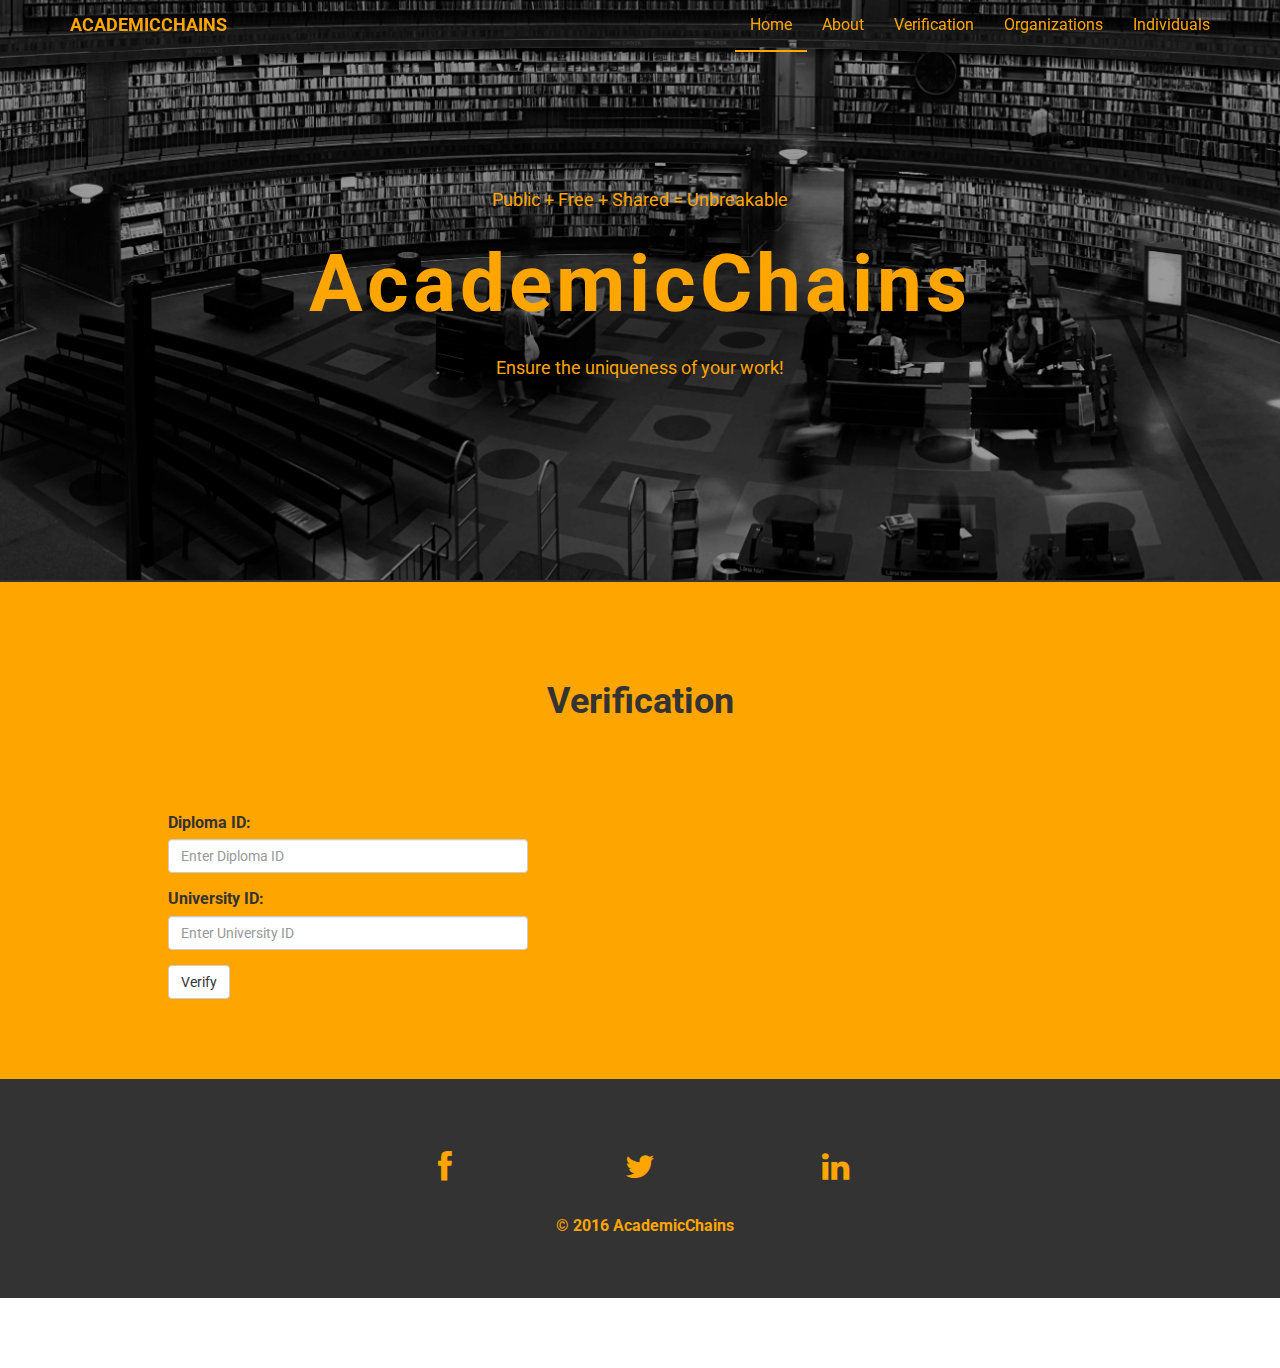
<file: index.html>
<!DOCTYPE html>
<html lang="en">
  <head>
    <meta charset="utf-8">
    <meta http-equiv="X-UA-Compatible" content="IE=edge">
    <meta name="viewport" content="width=device-width, initial-scale=1">
    <meta name="description" content="">
    <meta name="author" content="">
    <link rel="shortcut icon" href="assets/ico/favicon.ico">

    <title>ACADEMICCHAINS</title>

    <!-- Bootstrap core CSS -->
    <link href="assets/css/bootstrap.css" rel="stylesheet">

    <!-- Custom styles for this template -->
    <link href="assets/css/style.css" rel="stylesheet">
    <link href="assets/css/font-awesome.min.css" rel="stylesheet">

	<!-- load functions to connect to ethereum -->
    <script src="assets/js/web3-functions.js"></script>
	

  </head>

  <body>

    <!-- Static navbar -->
    <div class="navbar navbar-default navbar-fixed-top" role="navigation">
      <div class="container">
        <div class="navbar-header">
          <button type="button" class="navbar-toggle" data-toggle="collapse" data-target=".navbar-collapse">
            <span class="sr-only">Toggle navigation</span>
            <span class="icon-bar"></span>
            <span class="icon-bar"></span>
            <span class="icon-bar"></span>
          </button>
          <a class="navbar-brand" href="index.html">ACADEMICCHAINS</a>
        </div>
        <div class="navbar-collapse collapse">
          <ul class="nav navbar-nav navbar-right">
            <li class="active"><a href="index.html">Home</a></li>
            <li><a href="about.html">About</a></li>
            <li><a href="#verification">Verification</a></li>
            <li><a href="organizations.html">Organizations</a></li>
            <li><a href="individuals.html">Individuals</a></li>
          </ul>
        </div><!--/.nav-collapse -->
      </div>
    </div>


	<div id="headerwrap">
	    <div class="container">
			<div class="row centered">
				<div class="col-lg-12">
					<h4>Public + Free + Shared = Unbreakable</h4>
					<h1>AcademicChains</h1>
					<h4>Ensure the uniqueness of your work!</h4>
				</div>
			</div><! --/row -->
	    </div> <!-- /container -->
	</div><! --/headerwrap -->
	
	<section id="verification"></section>
	<div id="verify">
		<div class="container">
			<div class="row centered mt mb">
				<h1>Verification</h1>
			</div><! --/row -->
			<div class="row mt mb">
				<div class="col-lg-1"></div>
				<div class="col-lg-4">
					<form>
						<div class="form-group">
						  <label for="diploma-id">Diploma ID:</label>
						  <input type="text" class="form-control" id="diploma-id" placeholder="Enter Diploma ID">
						</div>
						<div class="form-group">
						  <label for="university-id">University ID:</label>
						  <input type="text" class="form-control" id="university-id" placeholder="Enter University ID">
						</div>
						<button type="button" class="btn btn-default" onClick="verifyDiploma();">Verify</button>
					</form>
				</div>
				<div class="col-lg-1"></div>
				<div class="col-lg-5">
					<h3 id="result-verification"></h3>
					<p id="result-details"></p>
				</div>
				<div class="col-lg-1"></div>
			</div><! --/row -->
		</div><! --/container -->
	</div><! --/verify -->
	
	<div id="footerwrap">
		<div class="container">
			<div class="row centered" id="social">
				<div class="col-lg-3"></div>
				<div class="col-lg-2">
					<a href="#"><i class="fa fa-facebook"></i></a>
				</div>
				<div class="col-lg-2">
					<a href="#"><i class="fa fa-twitter"></i></a>
				</div>
				<div class="col-lg-2">
					<a href="#"><i class="fa fa-linkedin"></i></a>
				</div>
				<div class="col-lg-3"></div>				
			</div><! --/row -->
		</div><! --/container -->
		<div class="container">
			<div class="row centered">
				<div class="col-lg-12">
					<p><b>© 2016 AcademicChains</b></p>
				</div>
			</div>
		</div>
	</div><! --/footerwrap -->

	
	


    <!-- Bootstrap core JavaScript
    ================================================== -->
    <!-- Placed at the end of the document so the pages load faster -->
    <script src="https://ajax.googleapis.com/ajax/libs/jquery/1.11.0/jquery.min.js"></script>
    <script src="assets/js/bootstrap.min.js"></script>
  </body>
</html>
</file>
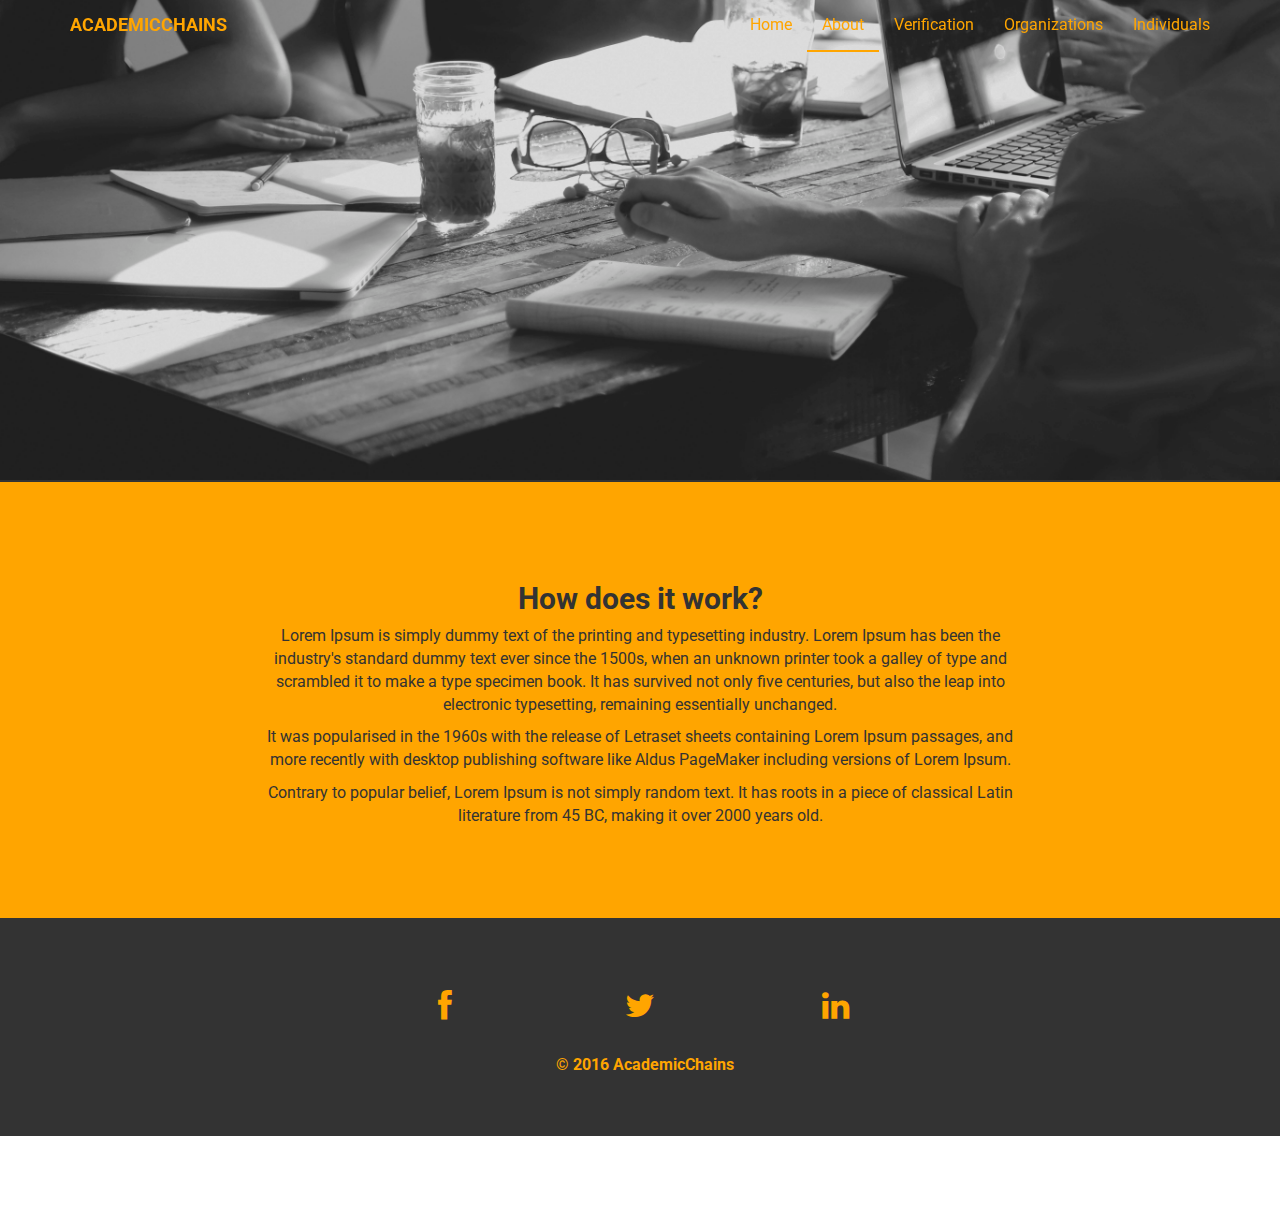
<file: about.html>
<!DOCTYPE html>
<html lang="en">
  <head>
    <meta charset="utf-8">
    <meta http-equiv="X-UA-Compatible" content="IE=edge">
    <meta name="viewport" content="width=device-width, initial-scale=1">
    <meta name="description" content="">
    <meta name="author" content="">
    <link rel="shortcut icon" href="assets/ico/favicon.ico">

    <title>ACADEMICCHAINS</title>

    <!-- Bootstrap core CSS -->
    <link href="assets/css/bootstrap.css" rel="stylesheet">

    <!-- Custom styles for this template -->
    <link href="assets/css/style.css" rel="stylesheet">
    <link href="assets/css/font-awesome.min.css" rel="stylesheet">


  </head>

  <body>

    <!-- Static navbar -->
    <div class="navbar navbar-default navbar-fixed-top" role="navigation">
      <div class="container">
        <div class="navbar-header">
          <button type="button" class="navbar-toggle" data-toggle="collapse" data-target=".navbar-collapse">
            <span class="sr-only">Toggle navigation</span>
            <span class="icon-bar"></span>
            <span class="icon-bar"></span>
            <span class="icon-bar"></span>
          </button>
          <a class="navbar-brand" href="index.html">ACADEMICCHAINS</a>
        </div>
        <div class="navbar-collapse collapse">
          <ul class="nav navbar-nav navbar-right">
            <li><a href="index.html">Home</a></li>
            <li class="active"><a href="about.html">About</a></li>
            <li><a href="index.html#verification">Verification</a></li>
            <li><a href="organizations.html">Organizations</a></li>
            <li><a href="individuals.html">Individuals</a></li>
          </ul>
        </div><!--/.nav-collapse -->
      </div>
    </div>


	<div id="aboutwrap">
	    <div class="container">
			<div class="row">
				<div class="col-lg-6 col-lg-offset-3">
				</div>
			</div><! --/row -->
	    </div> <!-- /container -->
	</div><! --/aboutwrap -->
	
	<div id="about-us-text">
		<div class="container">
			<div class="row centered mt mb">
				<div class="col-lg-8 col-lg-offset-2">
					<h2>How does it work?</h2>
					<p>Lorem Ipsum is simply dummy text of the printing and typesetting industry. Lorem Ipsum has been the industry's standard dummy text ever since the 1500s, when an unknown printer took a galley of type and scrambled it to make a type specimen book. It has survived not only five centuries, but also the leap into electronic typesetting, remaining essentially unchanged.</p>
					<p>It was popularised in the 1960s with the release of Letraset sheets containing Lorem Ipsum passages, and more recently with desktop publishing software like Aldus PageMaker including versions of Lorem Ipsum.</p>
					<p>Contrary to popular belief, Lorem Ipsum is not simply random text. It has roots in a piece of classical Latin literature from 45 BC, making it over 2000 years old.</p>
				</div>

			</div><! --/row -->
		</div><! --/container -->
	</div>
		
	<div id="footerwrap">
		<div class="container">
			<div class="row centered" id="social">
				<div class="col-lg-3"></div>
				<div class="col-lg-2">
					<a href="#"><i class="fa fa-facebook"></i></a>
				</div>
				<div class="col-lg-2">
					<a href="#"><i class="fa fa-twitter"></i></a>
				</div>
				<div class="col-lg-2">
					<a href="#"><i class="fa fa-linkedin"></i></a>
				</div>
				<div class="col-lg-3"></div>				
			</div><! --/row -->
		</div><! --/container -->
		<div class="container">
			<div class="row centered">
				<div class="col-lg-12">
					<p><b>© 2016 AcademicChains</b></p>
				</div>
			</div>
		</div>
	</div><! --/footerwrap -->

	


    <!-- Bootstrap core JavaScript
    ================================================== -->
    <!-- Placed at the end of the document so the pages load faster -->
    <script src="https://ajax.googleapis.com/ajax/libs/jquery/1.11.0/jquery.min.js"></script>
    <script src="assets/js/bootstrap.min.js"></script>
	<script>
		$(document).ready(function(){
		  $(window).scroll(function() { // check if scroll event happened
			if ($(document).scrollTop() > 50) { // check if user scrolled more than 50 from top of the browser window
			  $(".navbar-default").css("background-color", "#333"); // if yes, then change the color of class "navbar-fixed-top" to white (#f8f8f8)
			} else {
			  $(".navbar-default").css("background-color", "transparent"); // if not, change it back to transparent
			}
		  });
		});
	</script>
  </body>
</html>
</file>
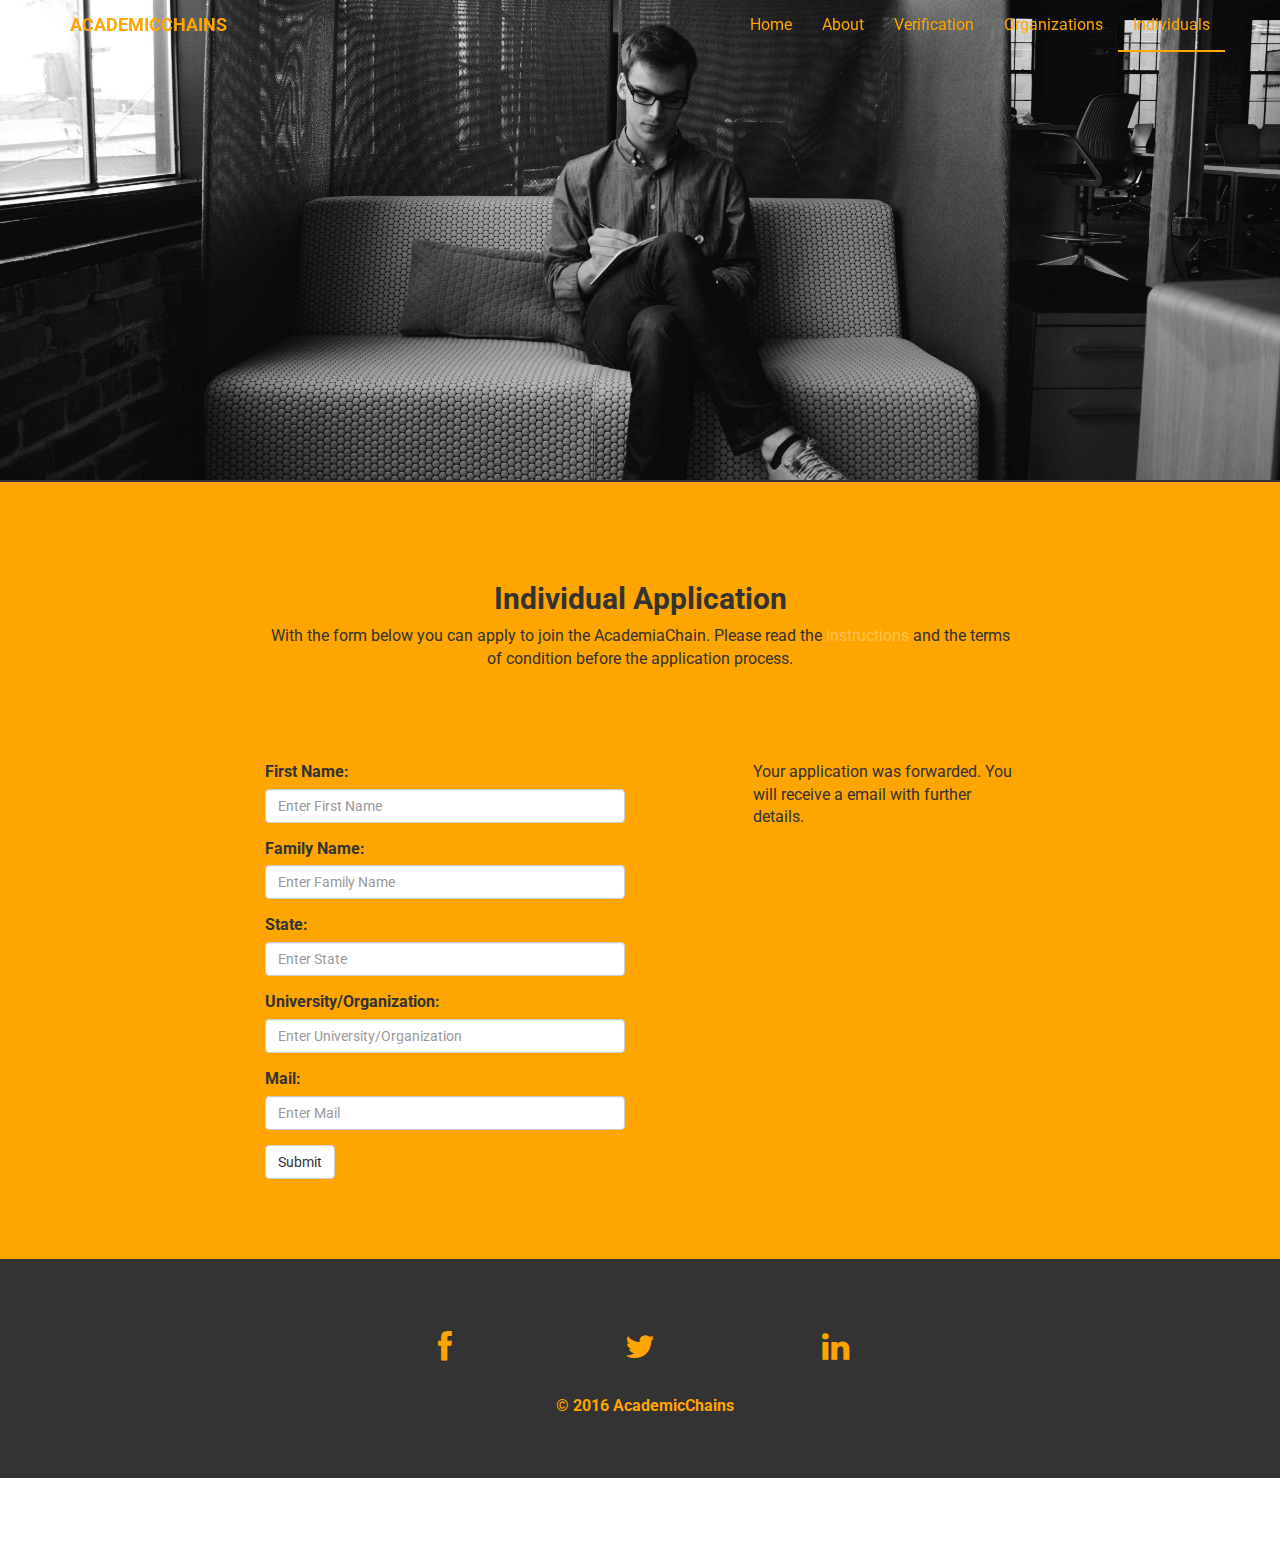
<file: individuals.html>
<!DOCTYPE html>
<html lang="en">
  <head>
    <meta charset="utf-8">
    <meta http-equiv="X-UA-Compatible" content="IE=edge">
    <meta name="viewport" content="width=device-width, initial-scale=1">
    <meta name="description" content="">
    <meta name="author" content="">
    <link rel="shortcut icon" href="assets/ico/favicon.ico">

    <title>ACADEMICCHAINS</title>

    <!-- Bootstrap core CSS -->
    <link href="assets/css/bootstrap.css" rel="stylesheet">

    <!-- Custom styles for this template -->
    <link href="assets/css/style.css" rel="stylesheet">
    <link href="assets/css/font-awesome.min.css" rel="stylesheet">


  </head>

  <body>

    <!-- Static navbar -->
    <div class="navbar navbar-default navbar-fixed-top" role="navigation">
      <div class="container">
        <div class="navbar-header">
          <button type="button" class="navbar-toggle" data-toggle="collapse" data-target=".navbar-collapse">
            <span class="sr-only">Toggle navigation</span>
            <span class="icon-bar"></span>
            <span class="icon-bar"></span>
            <span class="icon-bar"></span>
          </button>
          <a class="navbar-brand" href="index.html">ACADEMICCHAINS</a>
        </div>
        <div class="navbar-collapse collapse">
          <ul class="nav navbar-nav navbar-right">
            <li><a href="index.html">Home</a></li>
            <li><a href="about.html">About</a></li>
            <li><a href="index.html#verification">Verification</a></li>
            <li><a href="organizations.html">Organizations</a></li>
            <li class="active"><a href="individuals.html">Individuals</a></li>
          </ul>
        </div><!--/.nav-collapse -->
      </div>
    </div>


	<div id="individualswrap">
	    <div class="container">
			<div class="row">
				<div class="col-lg-6 col-lg-offset-3">
				</div>
			</div><! --/row -->
	    </div> <!-- /container -->
	</div><! --/aboutwrap -->
	
	<div id="about-us-text">
		<div class="container">
			<div class="row centered mt mb">
				<div class="col-lg-8 col-lg-offset-2">
					<h2>Individual Application</h2>
					<p>With the form below you can apply to join the AcademiaChain. Please read the <a href="about.html">instructions</a> and the terms of condition before the application process.</p>
					</div>

			</div><! --/row -->
			<div class="row mt mb">
				<div class="col-lg-2"></div>
				<div class="col-lg-4">
					<form>
						<div class="form-group">
						  <label for="individual-name">First Name:</label>
						  <input type="text" class="form-control" id="individual-name" placeholder="Enter First Name">
						</div>
						<div class="form-group">
						  <label for="individual-family-name">Family Name:</label>
						  <input type="text" class="form-control" id="individual-family-name" placeholder="Enter Family Name">
						</div>
						<div class="form-group">
						  <label for="individual-state">State:</label>
						  <input type="text" class="form-control" id="individual-state" placeholder="Enter State">
						</div>
						<div class="form-group">
						  <label for="individual-organization">University/Organization:</label>
						  <input type="text" class="form-control" id="individual-organization" placeholder="Enter University/Organization">
						</div>
						<div class="form-group">
						  <label for="individual-mail">Mail:</label>
						  <input type="text" class="form-control" id="individual-mail" placeholder="Enter Mail">
						</div>
						<button type="submit" class="btn btn-default">Submit</button>
					</form>
				</div>
				<div class="col-lg-1"></div>
				<div class="col-lg-3"><p>Your application was forwarded. You will receive a email with further details.</div>
				<div class="col-lg-2"></div>
			</div>
		</div><! --/container -->
	</div>
		
	<div id="footerwrap">
		<div class="container">
			<div class="row centered" id="social">
				<div class="col-lg-3"></div>
				<div class="col-lg-2">
					<a href="#"><i class="fa fa-facebook"></i></a>
				</div>
				<div class="col-lg-2">
					<a href="#"><i class="fa fa-twitter"></i></a>
				</div>
				<div class="col-lg-2">
					<a href="#"><i class="fa fa-linkedin"></i></a>
				</div>
				<div class="col-lg-3"></div>				
			</div><! --/row -->
		</div><! --/container -->
		<div class="container">
			<div class="row centered">
				<div class="col-lg-12">
					<p><b>© 2016 AcademicChains</b></p>
				</div>
			</div>
		</div>
	</div><! --/footerwrap -->

	


    <!-- Bootstrap core JavaScript
    ================================================== -->
    <!-- Placed at the end of the document so the pages load faster -->
    <script src="https://ajax.googleapis.com/ajax/libs/jquery/1.11.0/jquery.min.js"></script>
    <script src="assets/js/bootstrap.min.js"></script>
	<script>
		$(document).ready(function(){
		  $(window).scroll(function() { // check if scroll event happened
			if ($(document).scrollTop() > 50) { // check if user scrolled more than 50 from top of the browser window
			  $(".navbar-default").css("background-color", "#333"); // if yes, then change the color of class "navbar-fixed-top" to white (#f8f8f8)
			} else {
			  $(".navbar-default").css("background-color", "transparent"); // if not, change it back to transparent
			}
		  });
		});
	</script>


  </body>
</html>
</file>
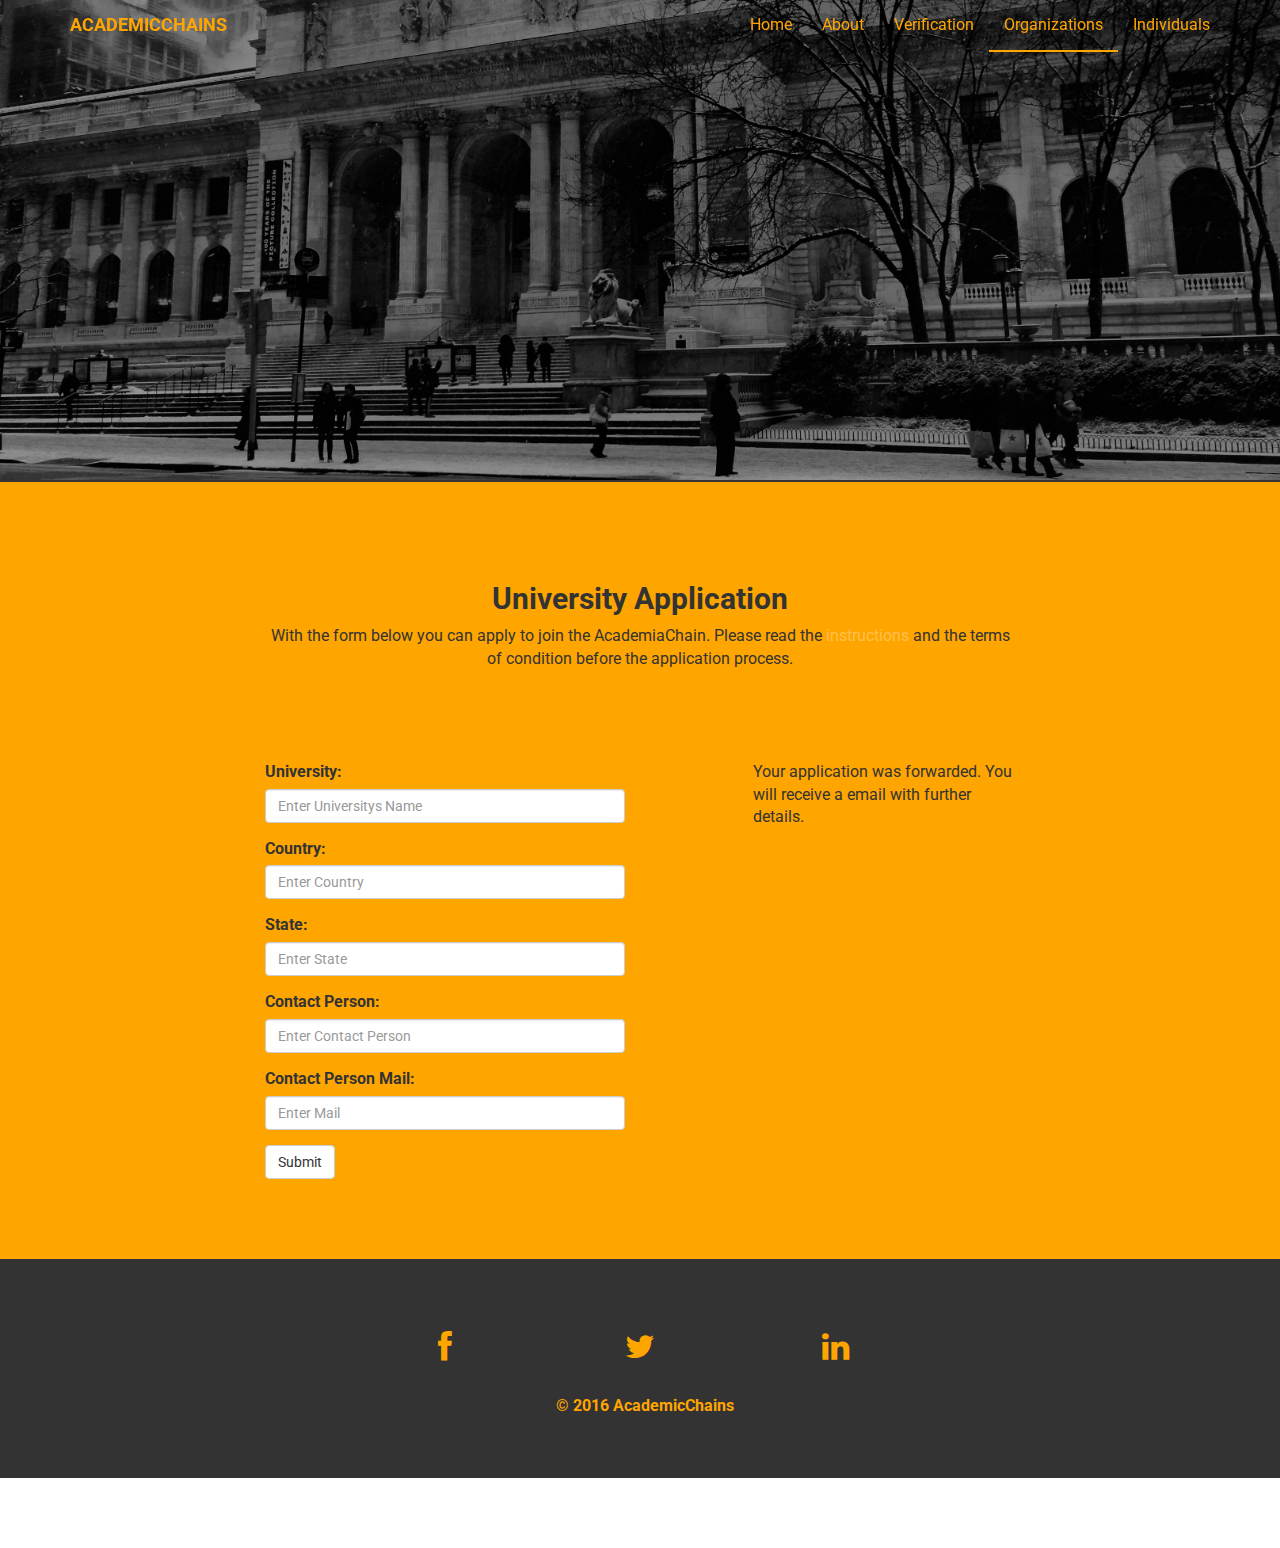
<file: organizations.html>
<!DOCTYPE html>
<html lang="en">
  <head>
    <meta charset="utf-8">
    <meta http-equiv="X-UA-Compatible" content="IE=edge">
    <meta name="viewport" content="width=device-width, initial-scale=1">
    <meta name="description" content="">
    <meta name="author" content="">
    <link rel="shortcut icon" href="assets/ico/favicon.ico">

    <title>ACADEMICCHAINS</title>

    <!-- Bootstrap core CSS -->
    <link href="assets/css/bootstrap.css" rel="stylesheet">

    <!-- Custom styles for this template -->
    <link href="assets/css/style.css" rel="stylesheet">
    <link href="assets/css/font-awesome.min.css" rel="stylesheet">

  </head>

  <body>

    <!-- Static navbar -->
    <div class="navbar navbar-default navbar-fixed-top" role="navigation">
      <div class="container">
        <div class="navbar-header">
          <button type="button" class="navbar-toggle" data-toggle="collapse" data-target=".navbar-collapse">
            <span class="sr-only">Toggle navigation</span>
            <span class="icon-bar"></span>
            <span class="icon-bar"></span>
            <span class="icon-bar"></span>
          </button>
          <a class="navbar-brand" href="index.html">ACADEMICCHAINS</a>
        </div>
        <div class="navbar-collapse collapse">
          <ul class="nav navbar-nav navbar-right">
            <li><a href="index.html">Home</a></li>
            <li><a href="about.html">About</a></li>
            <li><a href="index.html#verification">Verification</a></li>
            <li class="active"><a href="organizations.html">Organizations</a></li>
            <li><a href="individuals.html">Individuals</a></li>
          </ul>
        </div><!--/.nav-collapse -->
      </div>
    </div>


	<div id="organizationswrap">
	    <div class="container">
			<div class="row">
				<div class="col-lg-6 col-lg-offset-3">
				</div>
			</div><! --/row -->
	    </div> <!-- /container -->
	</div><! --/aboutwrap -->
	
	<div id="about-us-text">
		<div class="container">
			<div class="row centered mt mb">
				<div class="col-lg-8 col-lg-offset-2">
					<h2>University Application</h2>
					<p>With the form below you can apply to join the AcademiaChain. Please read the <a href="about.html">instructions</a> and the terms of condition before the application process.</p>
					</div>

			</div><! --/row -->
			<div class="row mt mb">
				<div class="col-lg-2"></div>
				<div class="col-lg-4">
					<form>
						<div class="form-group">
						  <label for="university-name">University:</label>
						  <input type="text" class="form-control" id="university-name" placeholder="Enter Universitys Name">
						</div>
						<div class="form-group">
						  <label for="university-country">Country:</label>
						  <input type="text" class="form-control" id="university-country" placeholder="Enter Country">
						</div>
						<div class="form-group">
						  <label for="university-state">State:</label>
						  <input type="text" class="form-control" id="university-state" placeholder="Enter State">
						</div>
						<div class="form-group">
						  <label for="university-contact">Contact Person:</label>
						  <input type="text" class="form-control" id="university-contact" placeholder="Enter Contact Person">
						</div>
						<div class="form-group">
						  <label for="university-mail">Contact Person Mail:</label>
						  <input type="text" class="form-control" id="university-mail" placeholder="Enter Mail">
						</div>
						<button type="submit" class="btn btn-default">Submit</button>
					</form>
				</div>
				<div class="col-lg-1"></div>
				<div class="col-lg-3"><p>Your application was forwarded. You will receive a email with further details.</div>
				<div class="col-lg-2"></div>
			</div>
		</div><! --/container -->
	</div>
		
	<div id="footerwrap">
		<div class="container">
			<div class="row centered" id="social">
				<div class="col-lg-3"></div>
				<div class="col-lg-2">
					<a href="#"><i class="fa fa-facebook"></i></a>
				</div>
				<div class="col-lg-2">
					<a href="#"><i class="fa fa-twitter"></i></a>
				</div>
				<div class="col-lg-2">
					<a href="#"><i class="fa fa-linkedin"></i></a>
				</div>
				<div class="col-lg-3"></div>				
			</div><! --/row -->
		</div><! --/container -->
		<div class="container">
			<div class="row centered">
				<div class="col-lg-12">
					<p><b>© 2016 AcademicChains</b></p>
				</div>
			</div>
		</div>
	</div><! --/footerwrap -->

	


    <!-- Bootstrap core JavaScript
    ================================================== -->
    <!-- Placed at the end of the document so the pages load faster -->
    <script src="https://ajax.googleapis.com/ajax/libs/jquery/1.11.0/jquery.min.js"></script>
    <script src="assets/js/bootstrap.min.js"></script>
		<script>
		$(document).ready(function(){
		  $(window).scroll(function() { // check if scroll event happened
			if ($(document).scrollTop() > 50) { // check if user scrolled more than 50 from top of the browser window
			  $(".navbar-default").css("background-color", "#333"); // if yes, then change the color of class "navbar-fixed-top" to white (#f8f8f8)
			} else {
			  $(".navbar-default").css("background-color", "transparent"); // if not, change it back to transparent
			}
		  });
		});
	</script>
  </body>
</html>
</file>
<file: assets/css/style.css>
@import url(http://fonts.googleapis.com/css?family=Roboto:400,700);


::-moz-selection {
    background: #f2c2c9;
    color: #a4003a;
    text-shadow: none;
}

::selection {
    background: #16a085;
    color: #a4003a;
    text-shadow: none;
}

 hr {
    display: block;
    height: 1px;
    border: 0;
    border-top: 1px solid #333;
    margin: 1em 0;
    padding: 0;
}

.centered {
	text-align: center
}

.right {
	text-align: right
}

.mt {
	margin-top: 80px;
}

.mb {
	margin-bottom: 80px;
}

/* ==========================================================================
   General styles
   ========================================================================== */


body {
    font-family: 'Roboto', sans-serif;
    font-weight: 400;
    font-size: 16px;

    -webkit-font-smoothing: antialiased;
    -webkit-overflow-scrolling: touch;
}

h1, h2, h3, h4, h5, h6 {
	font-weight: 700;
    color: #333;
}

a {
	color: #ffc04d;
}

a:hover {
	color: #333;
}

.navbar-brand {
	font-weight: 700;
}

.navbar-default .navbar-brand {
	color: #ffa500;
}

.navbar-default {
	background-color: transparent;
	border-color: transparent;
}

.navbar-default .navbar-nav > .active > a, .navbar-default .navbar-nav > .active > a:hover, .navbar-default .navbar-nav > .active > a:focus {
	color: #ffa500;
	background-color: transparent;
	border-bottom: 2px solid #ffa500
}

.navbar-default .navbar-nav > li > a {
	color: #ffa500;
}


/* ==========================================================================
   Wrap Sections
   ========================================================================== */

#headerwrap {
	background: url(../img/bk-landing-page.jpg) no-repeat center top;
	margin-top: -70px;
	padding-top: 250px;
	text-align:center;
	background-attachment: relative;
	background-position: center center;
	min-height: 650px;
	width: 100%;
	
    -webkit-background-size: 100%;
    -moz-background-size: 100%;
    -o-background-size: 100%;
    background-size: 100%;

    -webkit-background-size: cover;
    -moz-background-size: cover;
    -o-background-size: cover;
    background-size: cover;
}

#headerwrap h1 {
	color:#ffa500;
	padding-top: 10px;
	padding-bottom: 20px;
	letter-spacing: 4px;
	font-size: 80px;
	font-weight: bold;
}

#headerwrap h4 {
	font-weight: 400;
	color: #ffa500;
}

#footerwrap i {
	font-size: 32px;
	color: #ffa500;
}

#footerwrap i:hover {
	color: #ffc04d;
}

#footerwrap {
	padding-top: 70px;
	padding-bottom: 50px;
	background-color: #333;
	border-top: 2px solid #333;
}

#footerwrap p { 
	color: #ffa500;
	margin-left: 10px;
}

#organizationswrap {	
	background: url(../img/bk-organizations.jpg) no-repeat center top;
	margin-top: -70px;
	padding-top: 250px;
	text-align:center;
	background-attachment: relative;
	background-position: center center;
	min-height: 550px;
	width: 100%;
	
    -webkit-background-size: 100%;
    -moz-background-size: 100%;
    -o-background-size: 100%;
    background-size: 100%;

    -webkit-background-size: cover;
    -moz-background-size: cover;
    -o-background-size: cover;
    background-size: cover;
}


#aboutwrap {	
	background: url(../img/bk-about-us.jpg) no-repeat center top;
	margin-top: -70px;
	padding-top: 250px;
	text-align:center;
	background-attachment: relative;
	background-position: center center;
	min-height: 550px;
	width: 100%;
	
    -webkit-background-size: 100%;
    -moz-background-size: 100%;
    -o-background-size: 100%;
    background-size: 100%;

    -webkit-background-size: cover;
    -moz-background-size: cover;
    -o-background-size: cover;
    background-size: cover;
}

#individualswrap {	
	background: url(../img/bk-individual.jpg) no-repeat center top;
	margin-top: -70px;
	padding-top: 250px;
	text-align:center;
	background-attachment: relative;
	background-position: center center;
	min-height: 550px;
	width: 100%;
	
    -webkit-background-size: 100%;
    -moz-background-size: 100%;
    -o-background-size: 100%;
    background-size: 100%;

    -webkit-background-size: cover;
    -moz-background-size: cover;
    -o-background-size: cover;
    background-size: cover;
}

#verify, #about-us-text {
	background-color: #ffa500;
	border-top: 2px solid #333;
}

#result-details {
	white-space: pre-wrap;
}

#social {
	margin-bottom: 30px;
}
</file>
